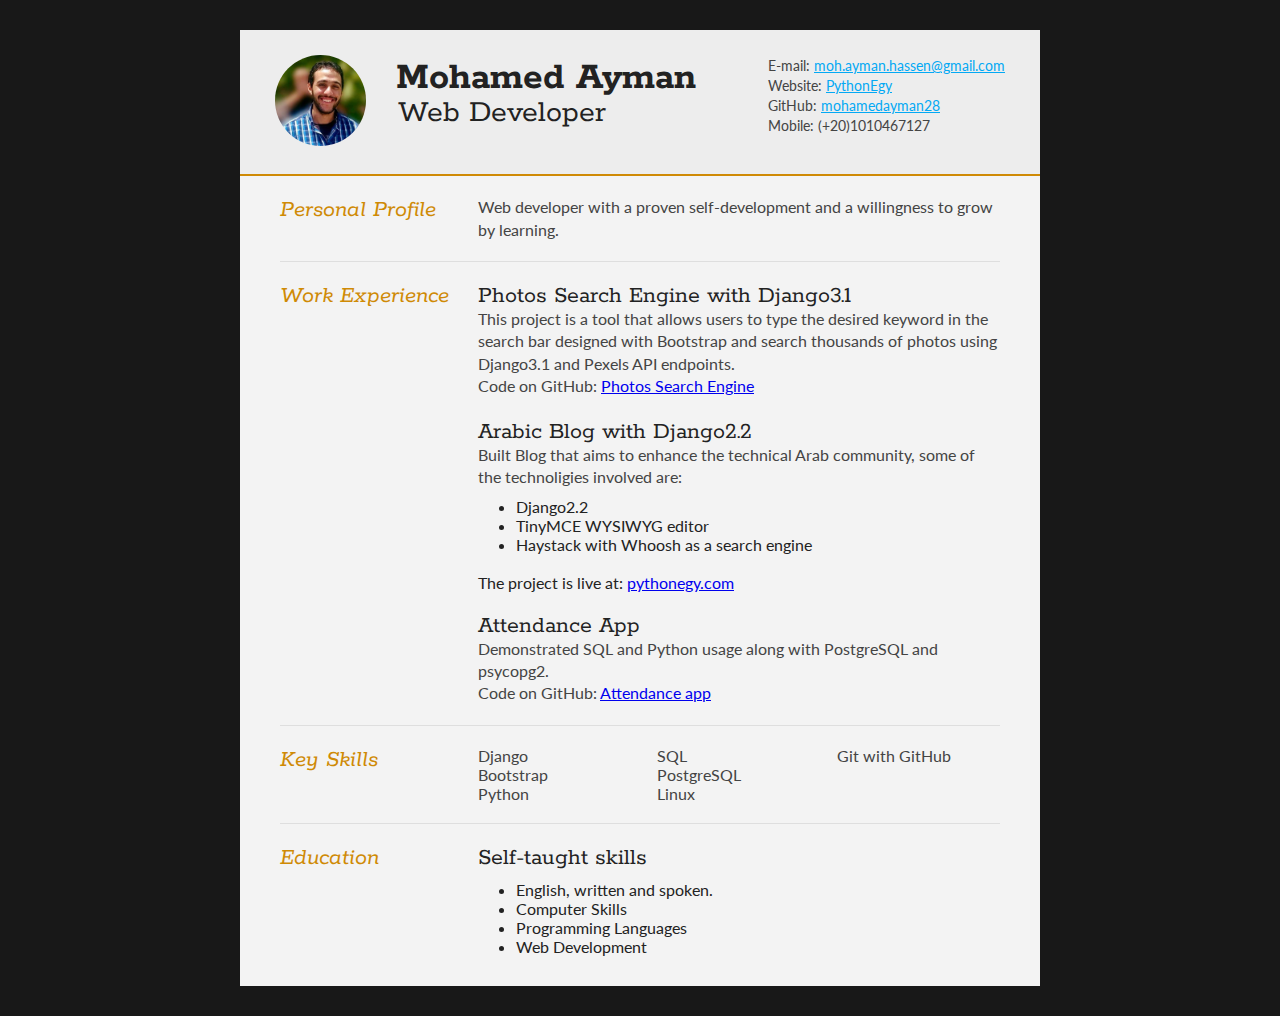
<file: cv_template/index.html>
<!DOCTYPE html>
<html>
<head>
<title>Joe Bloggs - Curriculum Vitae</title>

<meta name="viewport" content="width=device-width"/>
<meta name="description" content="The Curriculum Vitae of Joe Bloggs."/>
<meta charset="UTF-8">

<link type="text/css" rel="stylesheet" href="style.css">
<link href='http://fonts.googleapis.com/css?family=Rokkitt:400,700|Lato:400,300' rel='stylesheet' type='text/css'>

<!--[if lt IE 9]>
<script src="//html5shiv.googlecode.com/svn/trunk/html5.js"></script>
<![endif]-->
</head>
<body id="top">
<div id="cv" class="instaFade">
	<div class="mainDetails">
		<div id="headshot" class="quickFade">
			<img src="headshot.jpg" alt="Alan Smith" />
		</div>

		<div id="name">
			<h1 class="quickFade delayTwo">Mohamed Ayman</h1>
			<h2 class="quickFade delayThree">Web Developer</h2>
		</div>

		<div id="contactDetails" class="quickFade delayFour">
			<ul>
				<li>E-mail: <a href="mailto:moh.ayman.hassen@gmail.com" target="_blank">moh.ayman.hassen@gmail.com</a></li>
				<li>Website: <a href="http://www.pythonegy.com/">PythonEgy</a></li>
				<li>GitHub: <a href="https://github.com/mohamedayman28">mohamedayman28</a></li>
				<li>Mobile: (+20)1010467127</li>
			</ul>
		</div>
		<div class="clear"></div>
	</div>

	<div id="mainArea" class="quickFade delayFive">
		<section>
			<article>
				<div class="sectionTitle">
					<h1>Personal Profile</h1>
				</div>

				<div class="sectionContent">
					<p>Web developer with a proven self-development and a willingness to grow by learning.</p>
				</div>
			</article>
			<div class="clear"></div>
		</section>


		<section>
			<div class="sectionTitle">
				<h1>Work Experience</h1>
			</div>

			<div class="sectionContent">
				<article>
					<h2>Photos Search Engine with Django3.1</h2>
					<p>
						This project is a tool that allows users to type the desired keyword in the search bar designed with Bootstrap and search thousands of photos using Django3.1 and Pexels API endpoints.
						<br>
						Code on GitHub: <a href="https://github.com/mohamedayman28/photos-search-engine">Photos Search Engine</a><br>
					</p>
				</article>

				<article>
					<h2>Arabic Blog with Django2.2</h2>
					<p>
						Built Blog that aims to enhance the technical Arab community, some of the technoligies involved are:
						<ul class="cls-project-tools">
							<li>Django2.2</li>
							<li>TinyMCE WYSIWYG editor</li>
							<li>Haystack with Whoosh as a search engine</li>
						</ul>
						<br>
						The project is live at: <a href="http://www.pythonegy.com/">pythonegy.com</a>
					</p>
				</article>

				<article>
					<h2>Attendance App</h2>
					<p>
						Demonstrated SQL and Python usage along with PostgreSQL and psycopg2.
						<br>
						Code on GitHub: <a href="https://github.com/mohamedayman28/attendance-app">Attendance app</a>
					<p>
				</article>
			</div>
			<div class="clear"></div>
		</section>


		<section>
			<div class="sectionTitle">
				<h1>Key Skills</h1>
			</div>

			<div class="sectionContent">
				<ul class="keySkills">
					<li>Django</li>
					<li>Bootstrap</li>
					<li>Python</li>
					<li>SQL</li>
					<li>PostgreSQL</li>
					<li>Linux</li>
					<li>Git with GitHub</li>
				</ul>
			</div>
			<div class="clear"></div>
		</section>


		<section>
			<div class="sectionTitle">
				<h1>Education</h1>
			</div>

			<div class="sectionContent">
				<article>
					<h2>Self-taught skills</h2>
					<p>
						<ul class="cls-project-tools">
							<li>English, written and spoken.</li>
							<li>Computer Skills</li>
							<li>Programming Languages</li>
							<li>Web Development</li>
						</ul>
					</p>
				</article>
			</div>
			<div class="clear"></div>
		</section>

	</div>
</div>
<script type="text/javascript">
var gaJsHost = (("https:" == document.location.protocol) ? "https://ssl." : "http://www.");
document.write(unescape("%3Cscript src='" + gaJsHost + "google-analytics.com/ga.js' type='text/javascript'%3E%3C/script%3E"));
</script>
<script type="text/javascript">
var pageTracker = _gat._getTracker("UA-3753241-1");
pageTracker._initData();
pageTracker._trackPageview();
</script>
</body>
</html>
</file>
<file: cv_template/style.css>
html,body,div,span,object,iframe,h1,h2,h3,h4,h5,h6,p,blockquote,pre,abbr,address,cite,code,del,dfn,em,img,ins,kbd,q,samp,small,strong,sub,sup,var,b,i,dl,dt,dd,ol,ul,li,fieldset,form,label,legend,table,caption,tbody,tfoot,thead,tr,th,td,article,aside,canvas,details,figcaption,figure,footer,header,hgroup,menu,nav,section,summary,time,mark,audio,video {
border:0;
font:inherit;
font-size:100%;
margin:0;
padding:0;
vertical-align:baseline;
}

article,aside,details,figcaption,figure,footer,header,hgroup,menu,nav,section {
display:block;
}

html, body {background: #181818; font-family: 'Lato', helvetica, arial, sans-serif; font-size: 16px; color: #222;}

.clear {clear: both;}

p {
	font-size: 1em;
	line-height: 1.4em;
	margin-bottom: 20px;
	color: #444;
}

#cv {
	width: 90%;
	max-width: 800px;
	background: #f3f3f3;
	margin: 30px auto;
}

.mainDetails {
	padding: 25px 35px;
	border-bottom: 2px solid #cf8a05;
	background: #ededed;
}

#name h1 {
	font-size: 2.5em;
	font-weight: 700;
	font-family: 'Rokkitt', Helvetica, Arial, sans-serif;
	margin-bottom: -6px;
}

#name h2 {
	font-size: 2em;
	margin-left: 2px;
	font-family: 'Rokkitt', Helvetica, Arial, sans-serif;
}

#mainArea {
	padding: 0 40px;
}

#headshot {
	width: 12.5%;
	float: left;
	margin-right: 30px;
}

#headshot img {
	width: 100%;
	height: auto;
	-webkit-border-radius: 50px;
	border-radius: 50px;
}

#name {
	float: left;
}

#contactDetails {
	float: right;
}

.cls-project-tools{
	margin-top: -12px;
    margin-left: 38px;
}

#contactDetails ul {
	list-style-type: none;
	font-size: 0.9em;
	margin-top: 2px;
}

#contactDetails ul li {
	margin-bottom: 3px;
	color: #444;
}

#contactDetails ul li a, a[href^=tel] {
	color: #03A9F4;
	-webkit-transition: all .3s ease-in;
	-moz-transition: all .3s ease-in;
	-o-transition: all .3s ease-in;
	-ms-transition: all .3s ease-in;
	transition: all .3s ease-in;
}

#contactDetails ul li a:hover {
	color: #cf8a05;
}


section {
	border-top: 1px solid #dedede;
	padding: 20px 0 0;
}

section:first-child {
	border-top: 0;
}

section:last-child {
	padding: 20px 0 10px;
}

.sectionTitle {
	float: left;
	width: 25%;
}

.sectionContent {
	float: right;
	width: 72.5%;
}

.sectionTitle h1 {
	font-family: 'Rokkitt', Helvetica, Arial, sans-serif;
	font-style: italic;
	font-size: 1.5em;
	color: #cf8a05;
}

.sectionContent h2 {
	font-family: 'Rokkitt', Helvetica, Arial, sans-serif;
	font-size: 1.5em;
	margin-bottom: -2px;
}

.subDetails {
	font-size: 0.8em;
	font-style: italic;
	margin-bottom: 3px;
}

.keySkills {
	list-style-type: none;
	-moz-column-count:3;
	-webkit-column-count:3;
	column-count:3;
	margin-bottom: 20px;
	font-size: 1em;
	color: #444;
}

.keySkills ul li {
	margin-bottom: 3px;
}

@media all and (min-width: 602px) and (max-width: 800px) {
	#headshot {
		display: none;
	}

	.keySkills {
	-moz-column-count:2;
	-webkit-column-count:2;
	column-count:2;
	}
}

@media all and (max-width: 601px) {
	#cv {
		width: 95%;
		margin: 10px auto;
		min-width: 280px;
	}

	#headshot {
		display: none;
	}

	#name, #contactDetails {
		float: none;
		width: 100%;
		text-align: center;
	}

	.sectionTitle, .sectionContent {
		float: none;
		width: 100%;
	}

	.sectionTitle {
		margin-left: -2px;
		font-size: 1.25em;
	}

	.keySkills {
		-moz-column-count:2;
		-webkit-column-count:2;
		column-count:2;
	}
}

@media all and (max-width: 480px) {
	.mainDetails {
		padding: 15px 15px;
	}

	section {
		padding: 15px 0 0;
	}

	#mainArea {
		padding: 0 25px;
	}


	.keySkills {
	-moz-column-count:1;
	-webkit-column-count:1;
	column-count:1;
	}

	#name h1 {
		line-height: .8em;
		margin-bottom: 4px;
	}
}

@media print {
    #cv {
        width: 100%;
    }
}

@-webkit-keyframes reset {
	0% {
		opacity: 0;
	}
	100% {
		opacity: 0;
	}
}

@-webkit-keyframes fade-in {
	0% {
		opacity: 0;
	}
	40% {
		opacity: 0;
	}
	100% {
		opacity: 1;
	}
}

@-moz-keyframes reset {
	0% {
		opacity: 0;
	}
	100% {
		opacity: 0;
	}
}

@-moz-keyframes fade-in {
	0% {
		opacity: 0;
	}
	40% {
		opacity: 0;
	}
	100% {
		opacity: 1;
	}
}

@keyframes reset {
	0% {
		opacity: 0;
	}
	100% {
		opacity: 0;
	}
}

@keyframes fade-in {
	0% {
		opacity: 0;
	}
	40% {
		opacity: 0;
	}
	100% {
		opacity: 1;
	}
}

.instaFade {
    -webkit-animation-name: reset, fade-in;
    -webkit-animation-duration: 1.5s;
    -webkit-animation-timing-function: ease-in;

	-moz-animation-name: reset, fade-in;
    -moz-animation-duration: 1.5s;
    -moz-animation-timing-function: ease-in;

	animation-name: reset, fade-in;
    animation-duration: 1.5s;
    animation-timing-function: ease-in;
}

.quickFade {
    -webkit-animation-name: reset, fade-in;
    -webkit-animation-duration: 2.5s;
    -webkit-animation-timing-function: ease-in;

	-moz-animation-name: reset, fade-in;
    -moz-animation-duration: 2.5s;
    -moz-animation-timing-function: ease-in;

	animation-name: reset, fade-in;
    animation-duration: 2.5s;
    animation-timing-function: ease-in;
}

.delayOne {
	-webkit-animation-delay: 0, .5s;
	-moz-animation-delay: 0, .5s;
	animation-delay: 0, .5s;
}

.delayTwo {
	-webkit-animation-delay: 0, 1s;
	-moz-animation-delay: 0, 1s;
	animation-delay: 0, 1s;
}

.delayThree {
	-webkit-animation-delay: 0, 1.5s;
	-moz-animation-delay: 0, 1.5s;
	animation-delay: 0, 1.5s;
}

.delayFour {
	-webkit-animation-delay: 0, 2s;
	-moz-animation-delay: 0, 2s;
	animation-delay: 0, 2s;
}

.delayFive {
	-webkit-animation-delay: 0, 2.5s;
	-moz-animation-delay: 0, 2.5s;
	animation-delay: 0, 2.5s;
}
</file>
